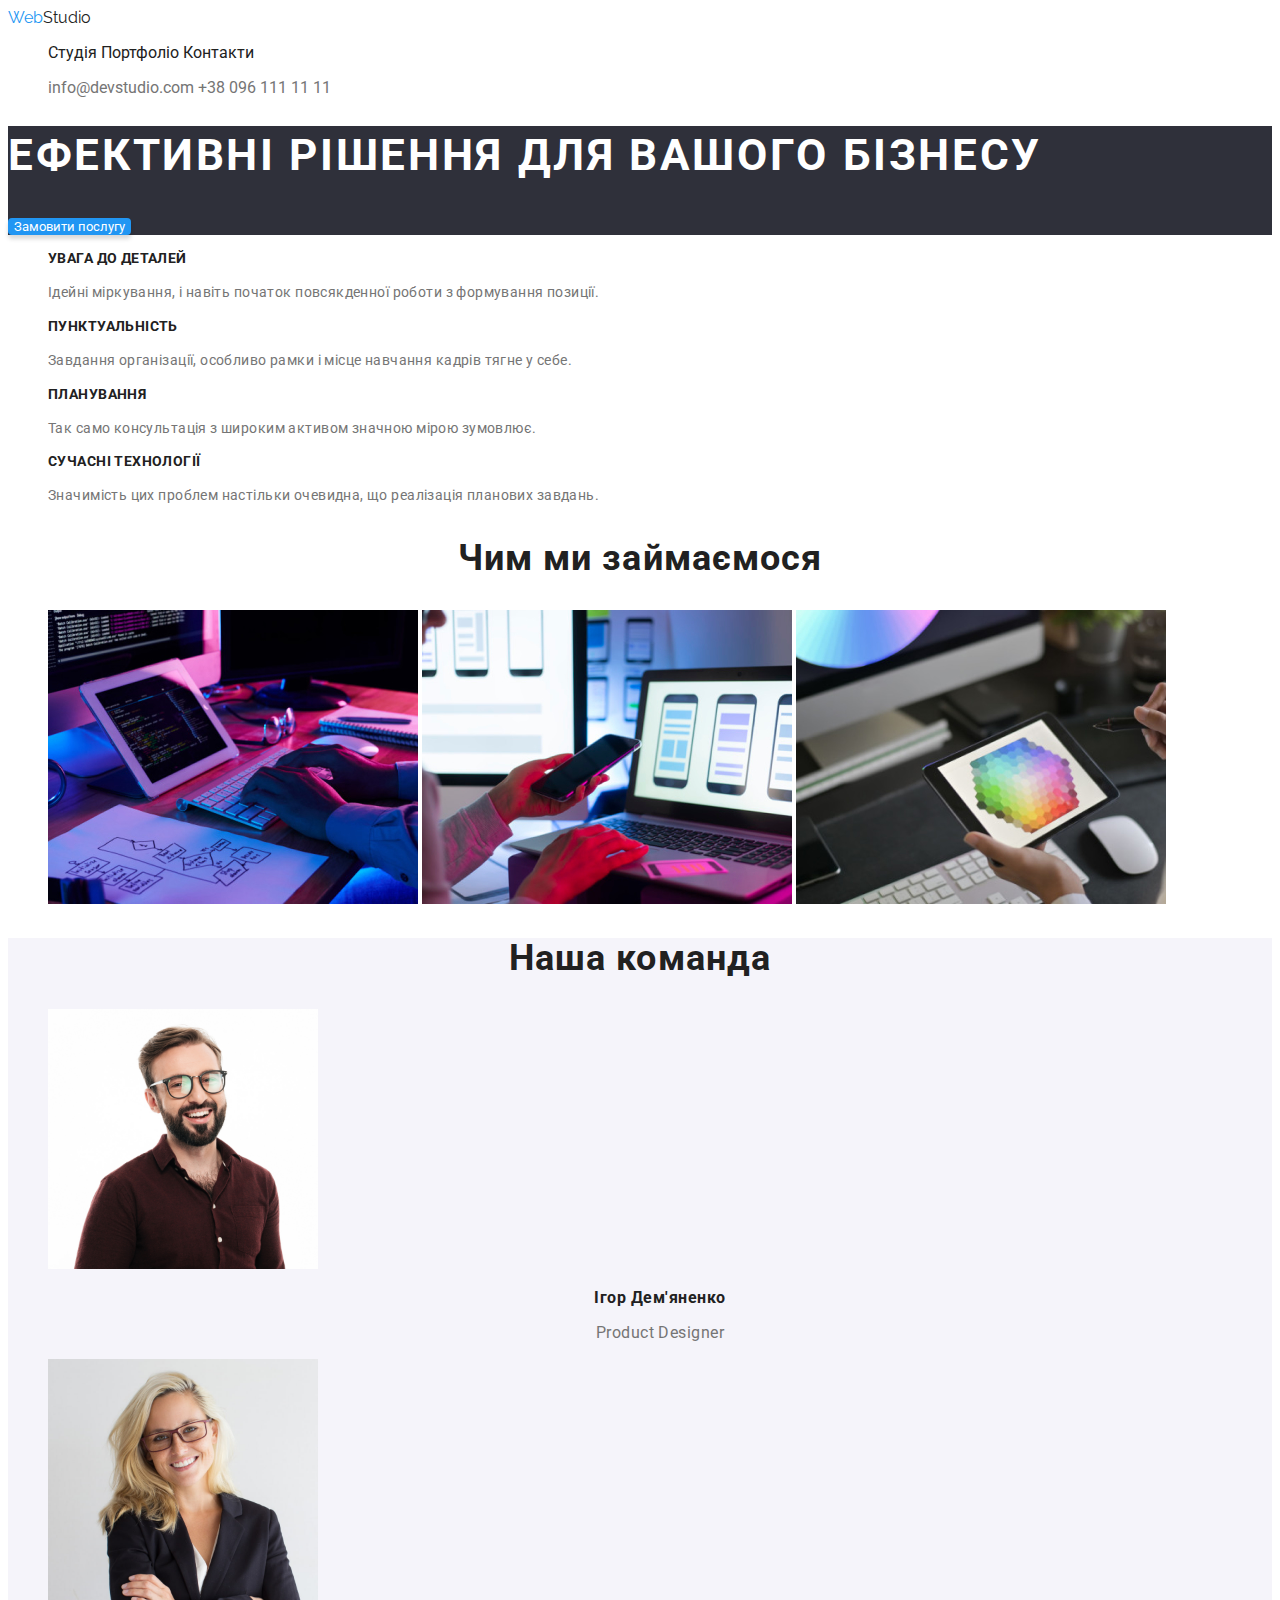
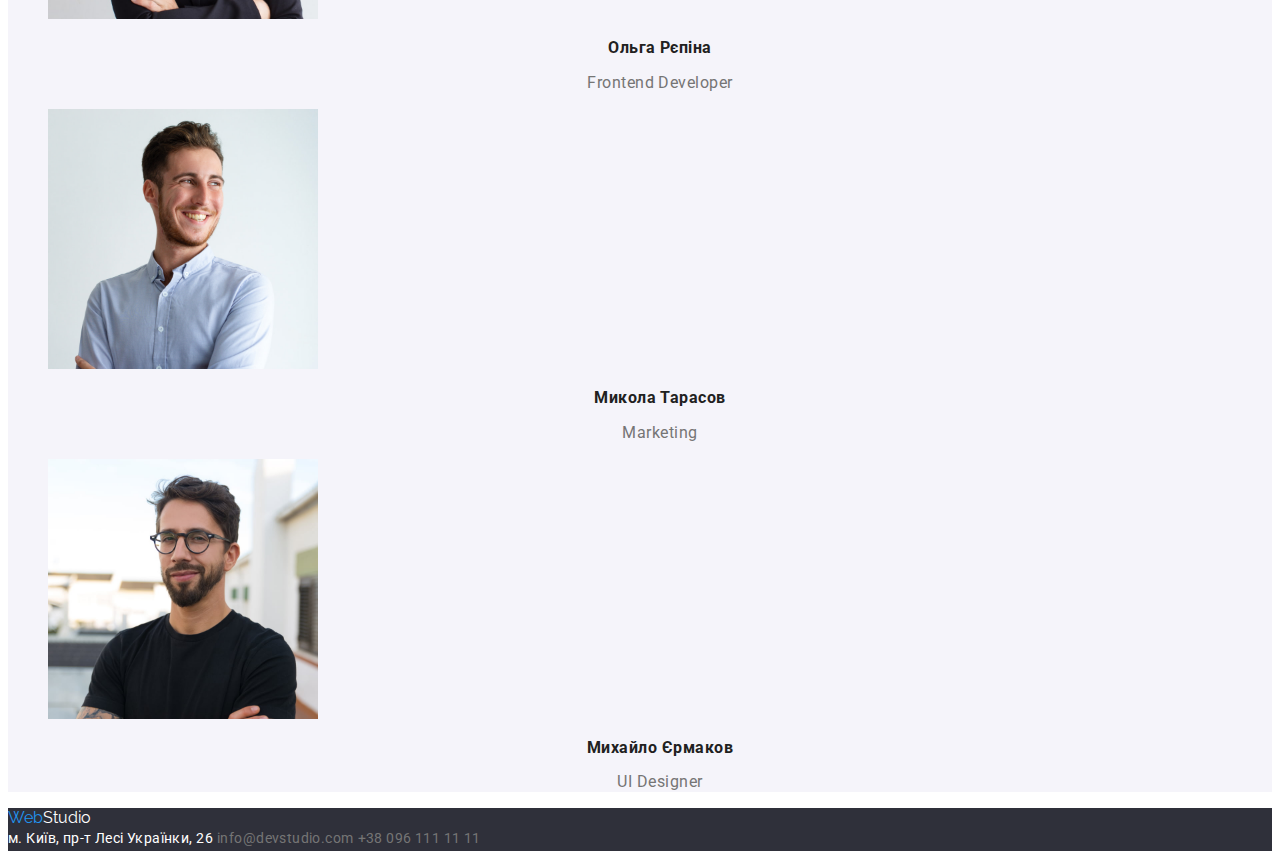
<file: index.html>
<!DOCTYPE html>
<html lang="en">
<head>
  <meta charset="UTF-8">
  <meta http-equiv="X-UA-Compatible" content="IE=edge">
  <meta name="viewport" content="width=device-width, initial-scale=1.0">
  <title>WebStudio</title>
  <link rel="stylesheet" href="./css/style.css">
  <link rel="preconnect" href="https://fonts.googleapis.com">
  <link rel="preconnect" href="https://fonts.gstatic.com" crossorigin>
  <link href="https://fonts.googleapis.com/css2?family=Raleway:wght@700&family=Roboto:wght@400;500;700;900&display=swap"
    rel="stylesheet">
</head>
<body>
  <header class="header">
    <nav>
      <a class="logo"><span>Web</span>Studio</a>
      <ul class="header-link">
        <li><a class="header-link" href="">Студія</a></li>
        <li><a class="header-link" href="./portfolio.html">Портфоліо</a></li>
        <li><a class="header-link" href="">Контакти</a></li>
      </ul>
    </nav>
    <ul class="header-link2">
        <li><a class="header-link2" href="">info@devstudio.com</a></li>
        <li><a class="header-link2" href="">+38 096 111 11 11</a></li>
    </ul>
  </header>
  <main>
   <section class="section1">
    <h1>Ефективні рішення для вашого бізнесу</h1> 
    <button type="button" class="button">Замовити послугу</button>
   </section>
   <section class="section2">
    <ul>
      <li><h3 class="feature">УВАГА ДО ДЕТАЛЕЙ</h3>
          <p class="feature-under">Ідейні міркування, і навіть початок повсякденної роботи з формування позиції.</p>
      </li>
      <li><h3 class="feature">ПУНКТУАЛЬНІСТЬ</h3>
          <p class="feature-under">Завдання організації, особливо рамки і місце навчання кадрів тягне у себе.</p>
      </li>
      <li><h3 class="feature">ПЛАНУВАННЯ</h3>
          <p class="feature-under">Так само консультація з широким активом значною мірою зумовлює.</p>
      </li>
      <li><h3 class="feature">СУЧАСНІ ТЕХНОЛОГІЇ</h3>
          <p class="feature-under">Значимість цих проблем настільки очевидна, що реалізація планових завдань.</p>
      </li>
    </ul> 
    <h2 class="feature1">Чим ми займаємося</h2>
    <ul>
      <li><img src="./img/box1.jpg" alt="box 1" width="370"></li>
      <li><img src="./img/box2.jpg" alt="box 2" width="370"></li>
      <li><img src="./img/box3.jpg" alt="box 3" width="370"></li>
    </ul> 
   </section>
   <section class="section3">
    <h2 class="team">Наша команда</h2>
    <ul class="team-list">
      <li><img src="./img/team1.jpg" alt="team card 1" width="270">
          <h3>Ігор Дем'яненко</h3>
          <p>Product Designer</p>
      </li>
      <li><img src="./img/team2.jpg" alt="team card 2" width="270">
          <h3>Ольга Рєпіна</h3>
          <p>Frontend Developer</p>
      </li>
      <li><img src="./img/team3.jpg" alt="team card 3" width="270">
          <h3>Микола Тарасов</h3>
          <p>Marketing</p>
      </li>
      <li><img src="./img/team4.jpg" alt="team card 4" width="270">
          <h3>Михайло Єрмаков</h3>
          <p>UI Designer</p>
      </li>
    </ul>
   </section>
  </main>
  <footer class="footer">
    <a class="logo logo-f"><span>Web</span>Studio</a>
    <address>
      <a class="footer-add2" href="">м. Київ, пр-т Лесі Українки, 26</a>
      <a class="footer-add" href="">info@devstudio.com</a>
      <a class="footer-add" href="">+38 096 111 11 11</a>
   </address>
  </footer>
</body>
</html>
</file>
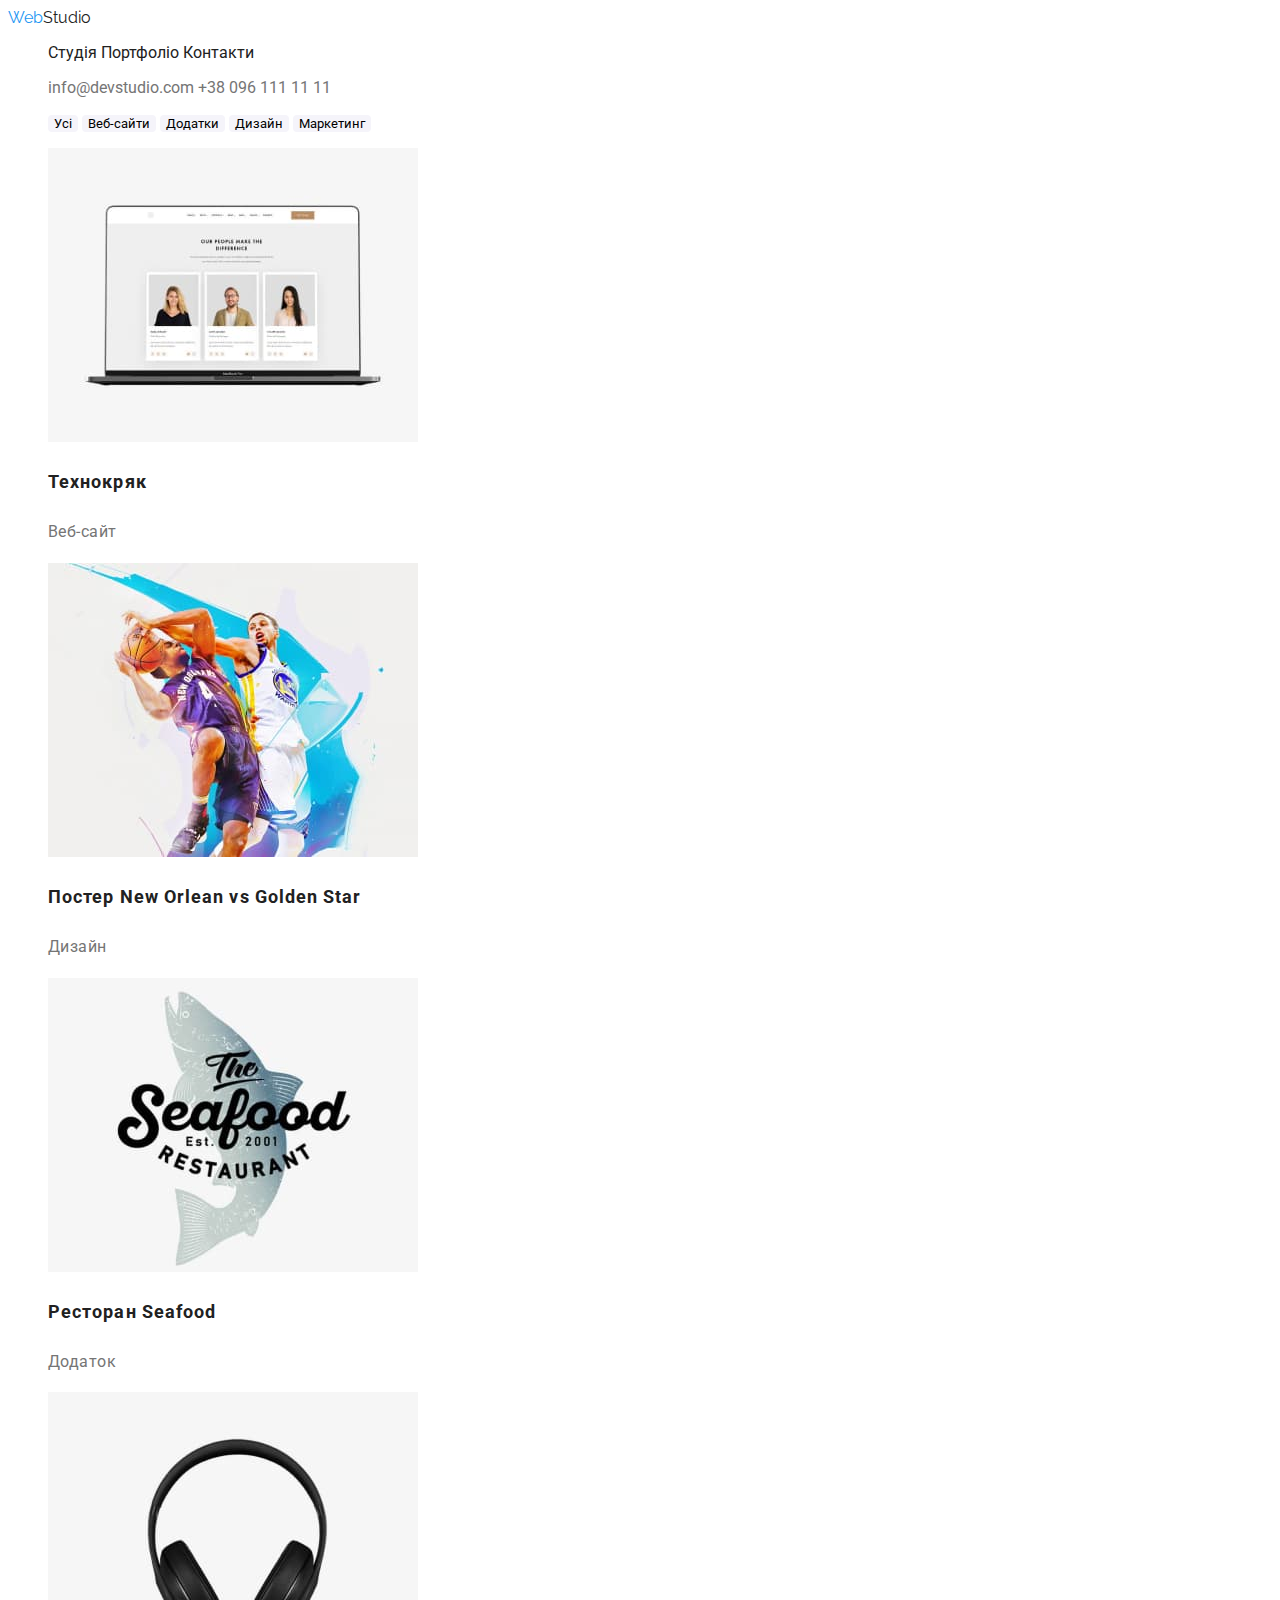
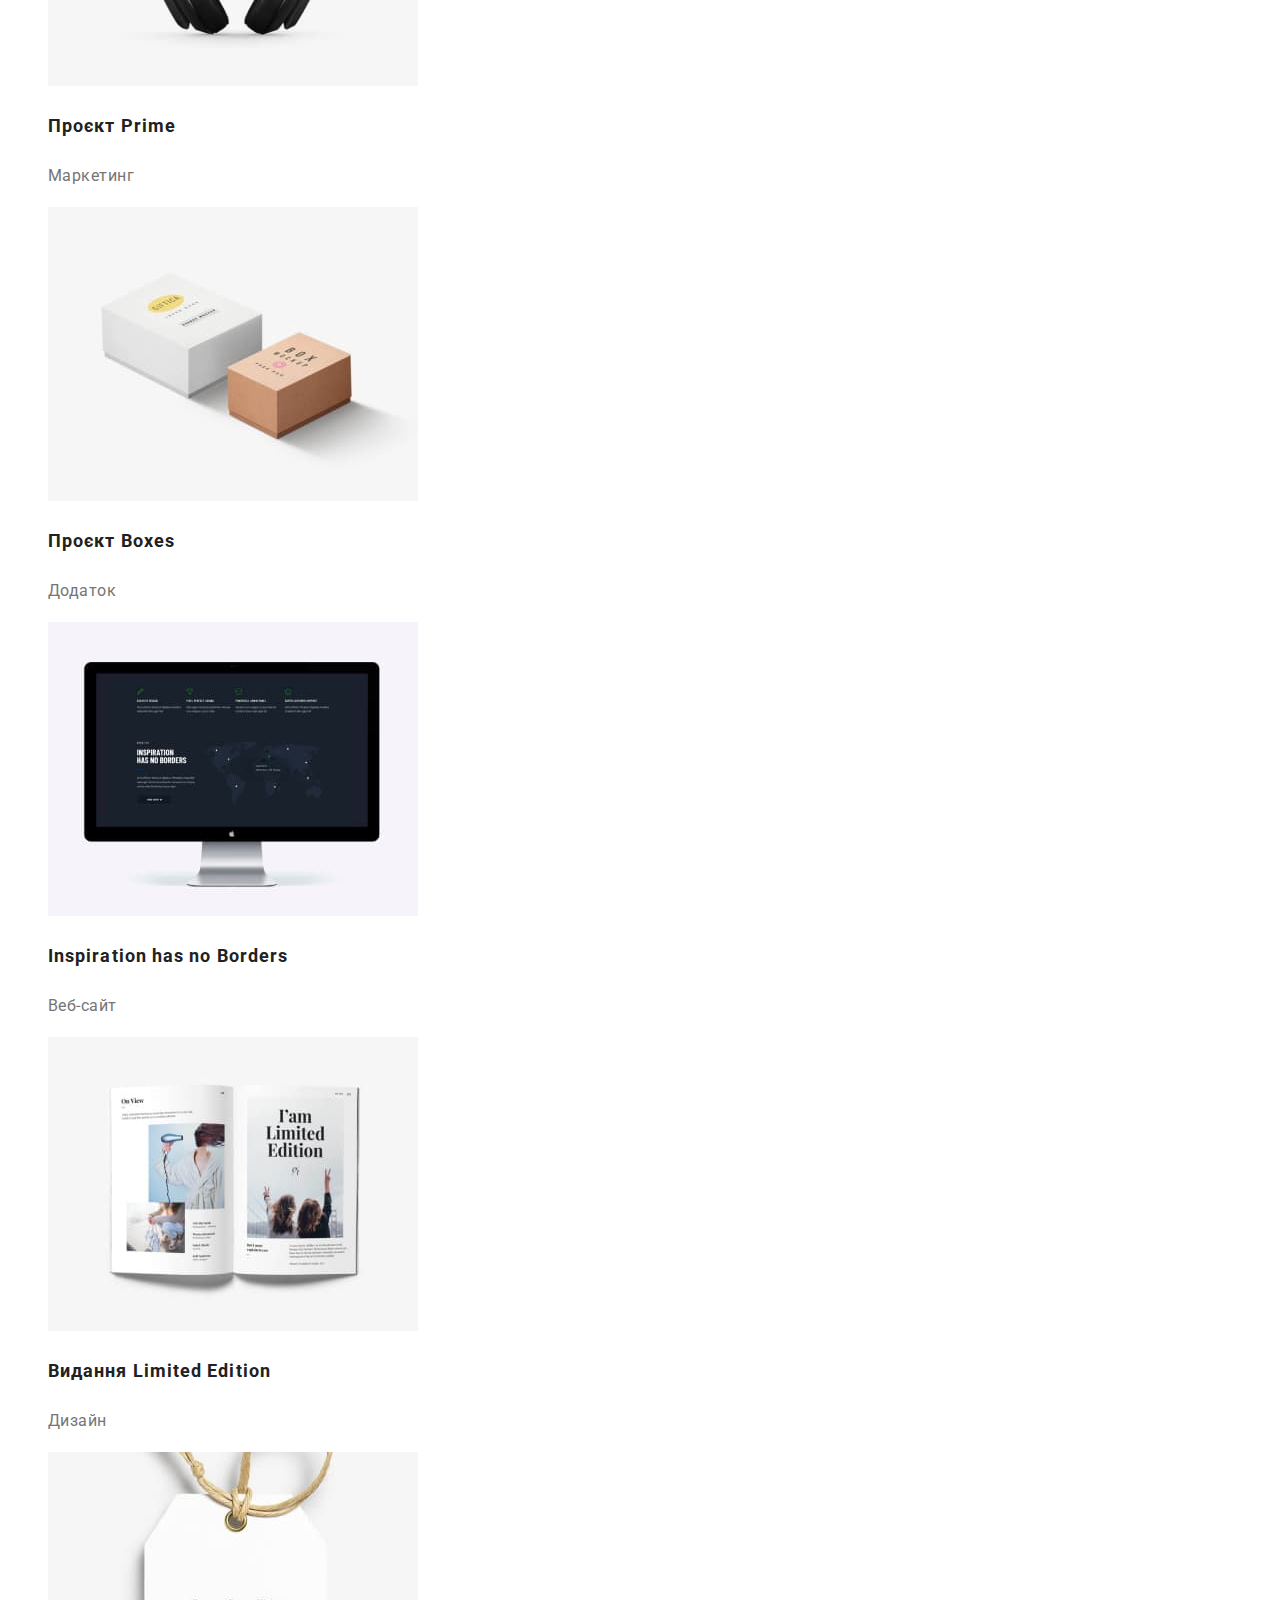
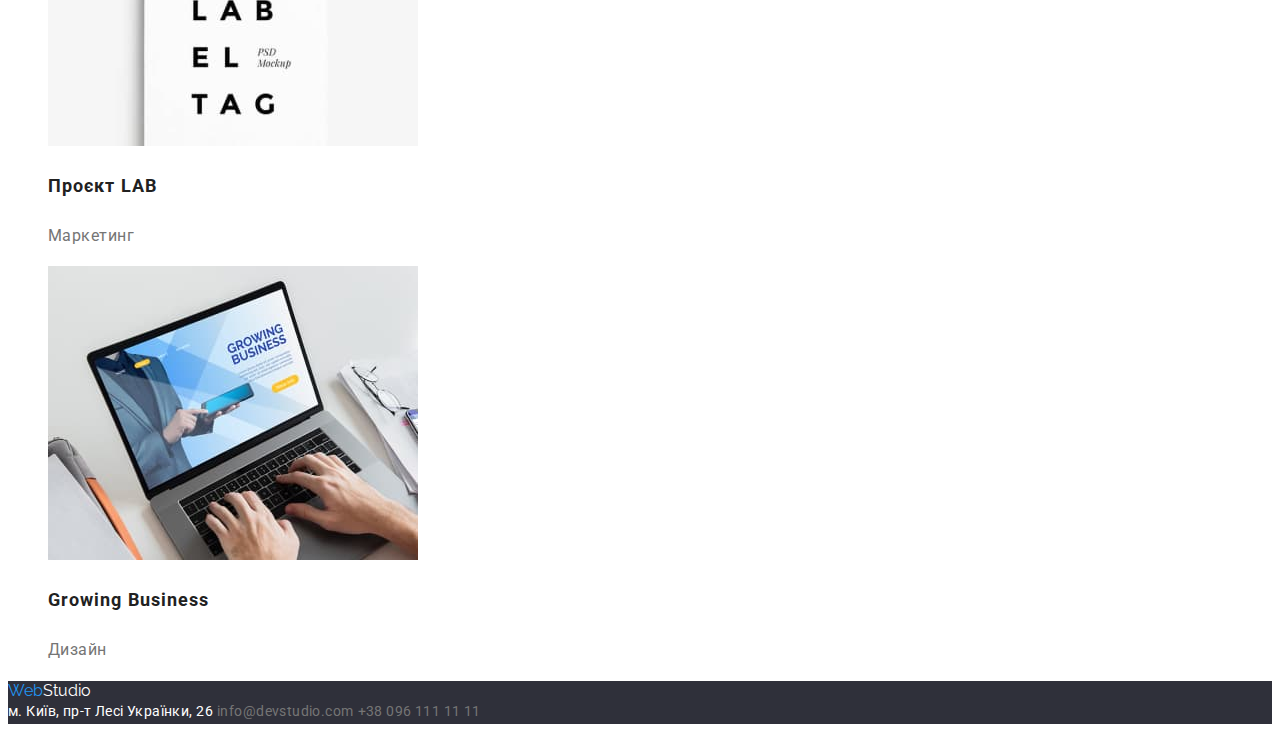
<file: portfolio.html>
<!DOCTYPE html PUBLIC "-//W3C//DTD HTML 4.01//EN" "http://www.w3.org/TR/html4/strict.dtd">
<html>
<head>
  <meta http-equiv="Content-Type" content="text/html; charset=utf-8">
  <meta http-equiv="Content-Style-Type" content="text/css">
  <title>WebStudio</title>
  <meta name="Generator" content="Cocoa HTML Writer">
  <meta name="CocoaVersion" content="2202.7">
  <style type="text/css">
  </style>
  <link rel="stylesheet" href="./css/style.css">
  <link rel="preconnect" href="https://fonts.googleapis.com">
  <link rel="preconnect" href="https://fonts.gstatic.com" crossorigin>
  <link href="https://fonts.googleapis.com/css2?family=Raleway:wght@700&family=Roboto:wght@400;500;700;900&display=swap"
    rel="stylesheet">
</head>
<body>
  <header class="header">
    <nav>
      <a class="logo"><span>Web</span>Studio</a>
      <ul class="header-link">
        <li ><a class="header-link" href="./index.html">Студія</a></li>
        <li ><a class="header-link" href="">Портфоліо</a></li>
        <li ><a class="header-link" href="">Контакти</a></li>
      </ul>
    </nav>
    <ul class="header-link2">
      <li><a class="header-link2" href="">info@devstudio.com</a></li>
      <li><a class="header-link2" href="">+38 096 111 11 11</a></li>
    </ul>
  </header>
  <main>
    <ul>
      <li><button type="button" class="btn">Усі</button></li>
      <li><button type="button" class="btn">Веб-сайти</button></li>
      <li><button type="button" class="btn">Додатки</button></li>
      <li><button type="button" class="btn">Дизайн</button></li>
      <li><button type="button" class="btn">Маркетинг</button></li>
    </ul>
    <ul class="portfolio">
      <li><img class="photo1" src="./img/project1.jpg" alt="Веб-сайт" width="370">
          <h3 class="title text1">Технокряк</h3>
          <p class="item">Веб-сайт</p>
      </li>
      <li><img class="photo2" src="./img/project2.jpg" alt="Дизайн" width="370">
          <h3 class="title text2">Постер New Orlean vs Golden Star</h3>
          <p class="item">Дизайн</p>
      </li>
      <li><img class="photo3" src="./img/project3.jpg" alt="Додаток" width="370">
          <h3 class="title text3">Ресторан Seafood</h3>
          <p class="item">Додаток</p>
      </li>
      <li><img class="photo4" src="./img/project4.jpg" alt="Маркетинг" width="370">
          <h3 class="title text4">Проєкт Prime</h3>
          <p class="item">Маркетинг</p>
      </li>
      <li><img class="photo5" src="./img/project5.jpg" alt="Додаток" width="370">
          <h3 class="title text5">Проєкт Boxes</h3>
          <p class="item">Додаток</p>
      </li>
      <li><img class="photo6" src="./img/project6.jpg" alt="Веб-сайт" width="370">
          <h3 class="title text6">Inspiration has no Borders</h3>
          <p class="item">Веб-сайт</p>
      </li>
      <li><img class="photo7" src="./img/project7.jpg" alt="Дизайн" width="370">
          <h3 class="title text7">Видання Limited Edition</h3>
          <p class="item">Дизайн</p>
      </li>
      <li><img class="photo8" src="./img/project8.jpg" alt="Маркетинг" width="370">
          <h3 class="title text8">Проєкт LAB</h3>
          <p class="item">Маркетинг</p>
      </li>
      <li><img class="photo9" src="./img/project9.jpg" alt="Дизайн" width="370">
          <h3 class="title text9">Growing Business</h3>
          <p class="item">Дизайн</p>
      </li>
    </ul>
  </main>
  <footer class="footer">
    <a class="logo logo-f"><span>Web</span>Studio</a>
    <address>
      <a class="footer-add2" href="">м. Київ, пр-т Лесі Українки, 26</a>
      <a class="footer-add" href="">info@devstudio.com</a>
      <a class="footer-add" href="">+38 096 111 11 11</a>
    </address>
  </footer>
</body>
</html>
</file>
<file: css/style.css>
body {
    font-family: 'Roboto', sans-serif;
    color: #212121;
}

.header span {
    color: #2196F3;
}

.header-link {
    color: #212121;
}

.header-link:hover, .header-link:focus {
    color: #2196F3;
}

.header-link2 {
    color: #757575;
}

.header-link2:hover, .header-link2:focus{
    color: #2196F3;
}

.logo {
    font-family: Raleway;
}

.header a {
    text-decoration: none;
    font-style: normal;
    
}

li {
    list-style-type: none;
}

.footer span {
    color: #2196F3;
}

.button {
    background: #2196F3;
    box-shadow: 0px 4px 4px rgba(0, 0, 0, 0.15);
    border-radius: 4px;
    border: 0;
    color: white;
    cursor: pointer;
    font-family: 'Roboto';
}

.section1 {
    background: #2F303A;
}

h1 {
    color: #fff;
    text-transform: uppercase;
    letter-spacing: 0.06em;
    font-size: 44px;
    line-height: 1.36;
}

h3, h2 {
   color: #212121; 
}

li {
   display: inline; 
}

.feature {
    font-size: 14px;
    line-height: 1.14;
    letter-spacing: 0.03em;
    
}

.feature-under {
    font-weight: 400;
    font-size: 14px;
    line-height: 1.71;
    letter-spacing: 0.03em;
}

.feature1, .team {
    font-size: 36px;
    line-height: 1.16;
    text-align: center;
    letter-spacing: 0.03em;
}

p {
    color: #757575;
}

.section3 {
    background: #F5F4FA;
}

.team-list h3, .team-list p  {
    font-size: 16px;
    line-height: 1.18;
    text-align: center;
    letter-spacing: 0.03em;
}

.footer {
    background: #2F303A;
}

.logo-f {
    color: #fff;
}

.footer a {
    text-decoration: none;
    font-style: normal;
    
}

.footer-add {
    color: #757575;
}

.footer-add:hover, .footer-add:focus {
    color: #2196F3;
}

.footer-add2 {
    color: #fff;
}

.footer-add2:hover,
.footer-add2:focus {
    color: #2196F3;
}

.footer-add, .footer-add2 {
    font-size: 14px;
    line-height: 1.71;
    letter-spacing: 0.03em;
}

.btn {
    background: #F5F4FA;
    border-radius: 4px;
    border: 0;
    cursor: pointer;
    font-family: 'Roboto';
}

.btn:hover, .btn:focus {
    background: #2196F3;
    box-shadow: 0px 3px 1px rgba(0, 0, 0, 0.1), 0px 1px 2px rgba(0, 0, 0, 0.08), 0px 2px 2px rgba(0, 0, 0, 0.12);
    border-radius: 4px;
    color: #fff;
}

.portfolio h3 {
    font-size: 18px;
    line-height: 2;
    letter-spacing: 0.06em;
}

.portfolio p {
    font-size: 16px;
    line-height: 1.8;
    letter-spacing: 0.03em;
}
</file>
